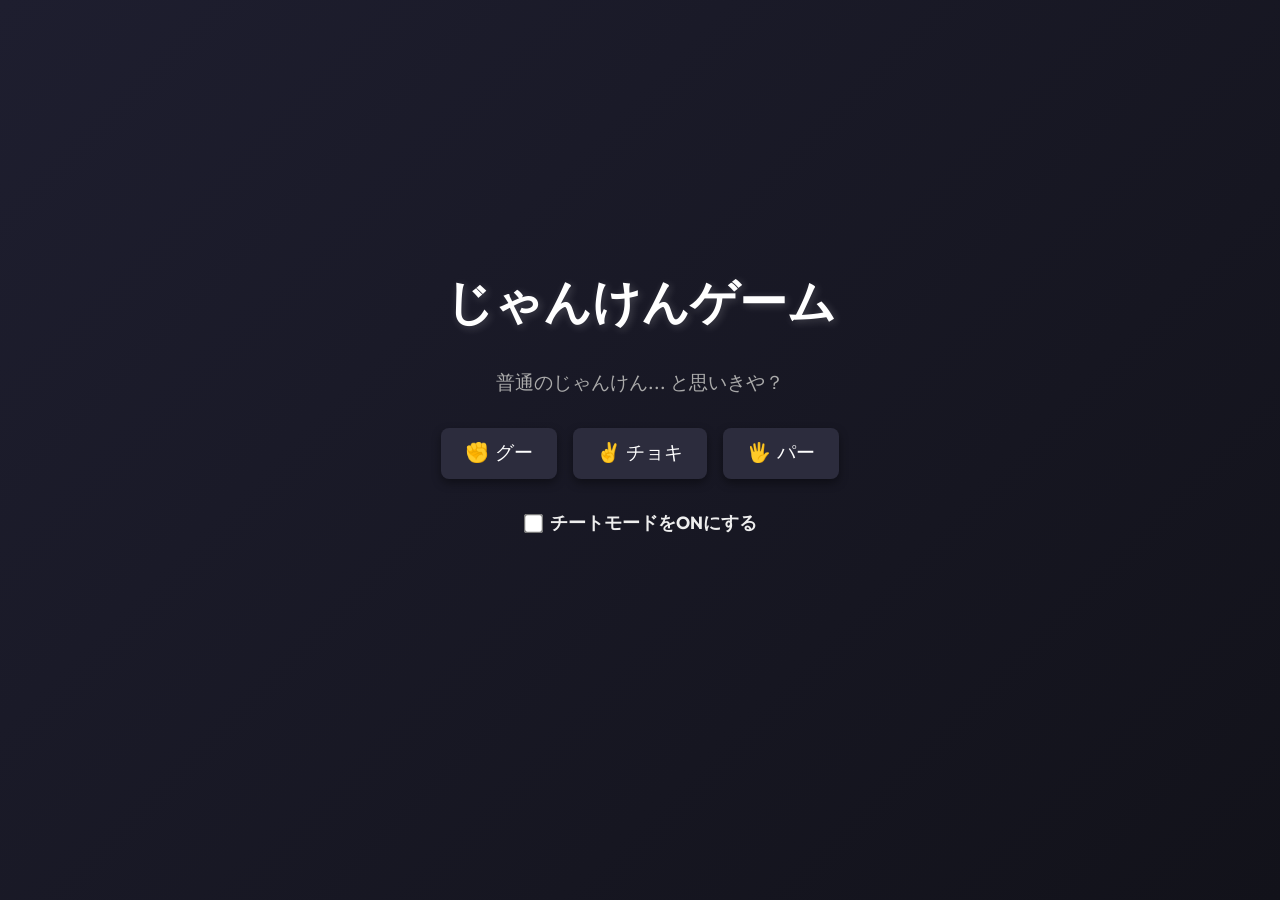
<file: index.html>
<!DOCTYPE html>
<html lang="ja">
<head>
  <meta charset="UTF-8">
  <title>じゃんけんゲーム with チートモード</title>
  <link href="https://fonts.googleapis.com/css2?family=Outfit:wght@400;700&display=swap" rel="stylesheet">
  <link rel="stylesheet" href="style.css">
</head>
<body>
  <!-- チートモードON時に背景を変化させるための専用要素。CSSで制御されます -->
  <div class="overlay"></div>

  <h1>じゃんけんゲーム</h1>
  <p class="subtitle">普通のじゃんけん... と思いきや？</p>

  <div class="button-group">
    <button>✊ グー</button>
    <button>✌️ チョキ</button>
    <button>🖐 パー</button>
  </div>

  <!-- チートモードのON/OFFを切り替えるチェックボックス -->
  <!-- JavaScriptでこのチェック状態を取得するには getElementById('cheatMode') を使います -->
  <label>
    <input type="checkbox" id="cheatMode"> チートモードをONにする
  </label>

  <!-- 勝敗の結果を表示するエリア -->
  <!-- JavaScriptでここにテキストを表示するには getElementById('result') を使います -->
  <p id="result"></p>


  <script src="jyanken.js"></script>

</body>
</html>
</file>
<file: style.css>
/* 基本設定 */
* {
  box-sizing: border-box;
}

body {
  margin: 0;
  padding: 0;
  font-family: 'Outfit', sans-serif;
  background: linear-gradient(135deg, #1e1e2f, #12121a);
  color: #fff;
  height: 100vh;
  display: flex;
  flex-direction: column;
  align-items: center;
  justify-content: center;
  overflow: hidden;
}

h1 {
  font-size: 3rem;
  margin-bottom: 1rem;
  color: #fff;
  text-shadow: 2px 2px 8px rgba(255, 255, 255, 0.2);
}

.subtitle {
  font-size: 1.2rem;
  margin-bottom: 2rem;
  color: #aaa;
}

.button-group {
  display: flex;
  gap: 1rem;
  margin-bottom: 2rem;
}

button {
  padding: 0.8rem 1.5rem;
  font-size: 1.2rem;
  border: none;
  border-radius: 8px;
  background: #2c2c3d;
  color: #fff;
  cursor: pointer;
  box-shadow: 0 4px 10px rgba(0, 0, 0, 0.4);
  transition: all 0.3s ease;
}

button:hover {
  background: #5c00ff;
  color: #fff;
  transform: translateY(-2px) scale(1.05);
  box-shadow: 0 0 10px #5c00ff, 0 0 20px #5c00ff33;
}

#cheatMode {
  transform: scale(1.5);
  margin-right: 10px;
}

label {
  display: flex;
  align-items: center;
  font-weight: bold;
  font-size: 1.1rem;
  margin-bottom: 1.5rem;
  color: #eee;
}

#result {
  font-size: 1.6rem;
  font-weight: bold;
  min-height: 2em;
  transition: all 0.3s ease;
  /* 77行目の text-shadow は削除しました */
}

/* 勝敗の結果をネオンカラー（強力な発光演出）で表示 */
.win { 
  color: #fff; /* 文字自体を白にするとネオン感が出ます */
  text-shadow: 
    0 0 5px #57aaff,
    0 0 10px #57aaff,
    0 0 20px #57aaff,
    0 0 40px #57aaff,
    0 0 80px #57aaff;
}

.lose { 
  color: #fff;
  text-shadow: 
    0 0 5px #ff5555,
    0 0 10px #ff5555,
    0 0 20px #ff5555,
    0 0 40px #ff5555,
    0 0 80px #ff5555;
}

.draw { 
  color: #fff;
  text-shadow: 
    0 0 5px #00ff99,
    0 0 10px #00ff99,
    0 0 20px #00ff99,
    0 0 40px #00ff99,
    0 0 80px #00ff99;
}

/* 背景に敷かれたアニメーション用レイヤー */
/* 通常時はグラデ背景、チートモード時にアニメが発動 */
.overlay {
  position: fixed;
  top: 0;
  left: 0;
  width: 100%;
  height: 100%;
  z-index: -1;
  pointer-events: none;
  background: linear-gradient(135deg, #1e1e2f, #12121a);
  transition: background 1s ease;
}

/* チートモードがONになったときに適用されるアニメーション */
/* bodyに .cheat-active がつくと .overlay にこのアニメが発動 */
/* 背景は全体に適応させたいからbodyにつける */
.cheat-active .overlay {
  animation: cheatGlow 1s infinite alternate;
}

/* 背景が変化する演出（紫色） */
@keyframes cheatGlow {
  0%   { background: #2e003e; }
  100% { background: #5e00a0; }
}
</file>
<file: JavaScript/style.css>
/* 基本設定 */
* {
  box-sizing: border-box;
}

body {
  margin: 0;
  padding: 0;
  font-family: 'Outfit', sans-serif;
  background: linear-gradient(135deg, #1e1e2f, #12121a);
  color: #fff;
  height: 100vh;
  display: flex;
  flex-direction: column;
  align-items: center;
  justify-content: center;
  overflow: hidden;
}

h1 {
  font-size: 3rem;
  margin-bottom: 1rem;
  color: #fff;
  text-shadow: 2px 2px 8px rgba(255, 255, 255, 0.2);
}

.subtitle {
  font-size: 1.2rem;
  margin-bottom: 2rem;
  color: #aaa;
}

.button-group {
  display: flex;
  gap: 1rem;
  margin-bottom: 2rem;
}

button {
  padding: 0.8rem 1.5rem;
  font-size: 1.2rem;
  border: none;
  border-radius: 8px;
  background: #2c2c3d;
  color: #fff;
  cursor: pointer;
  box-shadow: 0 4px 10px rgba(0, 0, 0, 0.4);
  transition: all 0.3s ease;
}

button:hover {
  background: #5c00ff;
  color: #fff;
  transform: translateY(-2px) scale(1.05);
  box-shadow: 0 0 10px #5c00ff, 0 0 20px #5c00ff33;
}

#cheatMode {
  transform: scale(1.5);
  margin-right: 10px;
}

label {
  display: flex;
  align-items: center;
  font-weight: bold;
  font-size: 1.1rem;
  margin-bottom: 1.5rem;
  color: #eee;
}

#result {
  font-size: 1.6rem;
  font-weight: bold;
  min-height: 2em;
  transition: all 0.3s ease;
  /* 77行目の text-shadow は削除しました */
}

/* 勝敗の結果をネオンカラー（強力な発光演出）で表示 */
.win { 
  color: #fff; /* 文字自体を白にするとネオン感が出ます */
  text-shadow: 
    0 0 5px #57aaff,
    0 0 10px #57aaff,
    0 0 20px #57aaff,
    0 0 40px #57aaff,
    0 0 80px #57aaff;
}

.lose { 
  color: #fff;
  text-shadow: 
    0 0 5px #ff5555,
    0 0 10px #ff5555,
    0 0 20px #ff5555,
    0 0 40px #ff5555,
    0 0 80px #ff5555;
}

.draw { 
  color: #fff;
  text-shadow: 
    0 0 5px #00ff99,
    0 0 10px #00ff99,
    0 0 20px #00ff99,
    0 0 40px #00ff99,
    0 0 80px #00ff99;
}

/* 背景に敷かれたアニメーション用レイヤー */
/* 通常時はグラデ背景、チートモード時にアニメが発動 */
.overlay {
  position: fixed;
  top: 0;
  left: 0;
  width: 100%;
  height: 100%;
  z-index: -1;
  pointer-events: none;
  background: linear-gradient(135deg, #1e1e2f, #12121a);
  transition: background 1s ease;
}

/* チートモードがONになったときに適用されるアニメーション */
/* bodyに .cheat-active がつくと .overlay にこのアニメが発動 */
/* 背景は全体に適応させたいからbodyにつける */
.cheat-active .overlay {
  animation: cheatGlow 1s infinite alternate;
}

/* 背景が変化する演出（紫色） */
@keyframes cheatGlow {
  0%   { background: #2e003e; }
  100% { background: #5e00a0; }
}
</file>
